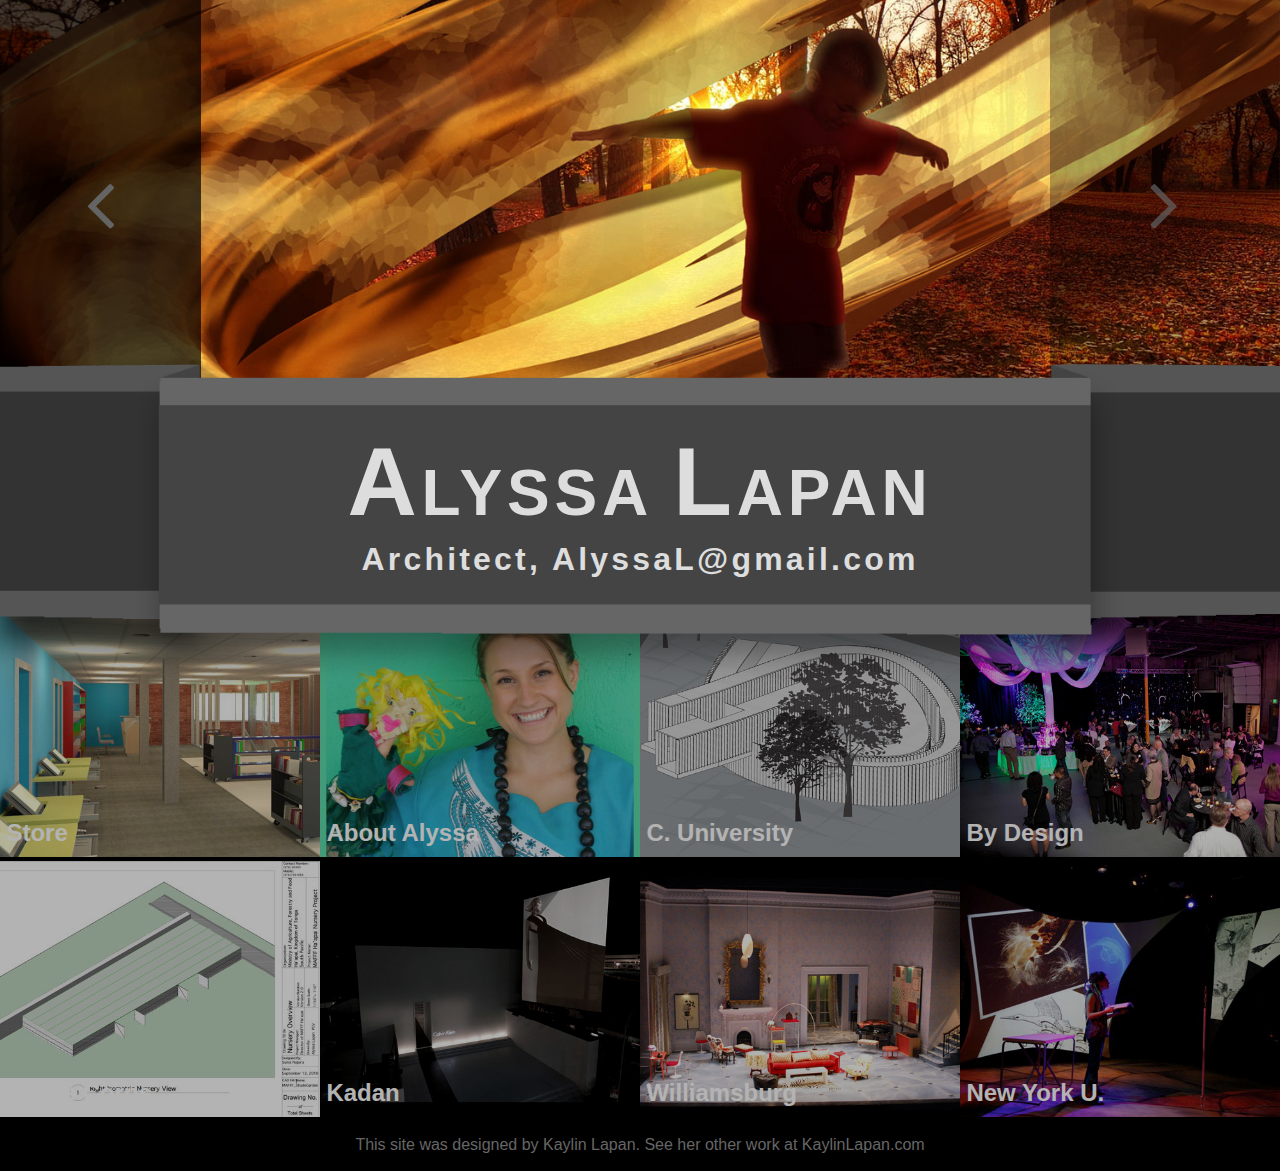
<file: lissy_portfolio/site/index.html>
<!DOCTYPE HTML>
<html>
	<head>
		<title>
		Alyssa Lapan
		</title>
		<meta name="viewport" content="width=device-width, initial-scale=1.0">
		<link href="http://netdna.bootstrapcdn.com/font-awesome/4.0.3/css/font-awesome.css" rel="stylesheet">
		<link rel = "stylesheet" type="text/css" href="css/homepage.css">
		<!--<link rel = "stylesheet" type="text/css" href="css/normalize.css">-->
		<script src="//ajax.googleapis.com/ajax/libs/jquery/1.11.1/jquery.min.js"></script> <!--online jQuery library-->
	</head>
		
	<body>
		
	
        <!--<div class="intro"></div>
			<section>
				<img src="images/final/lion.png" class="slide-thing lion"></img>
				<img src="../test_animation/signature.gif" alt="Alyssa Lapan Signature" class="slide-thing signature"/>
			</section>

		<div class="site_container">
			<header>
				<section> <!--building slider and column-->
					
					<div class="carousel">
					 <div class="slider_window">
					 <button class="slider_previous fa fa-angle-left"></button> 
					 <button class="slider_next fa fa-angle-right"></button>
					  <div class="img_container">
					    <img src="images/final/slide1.jpg" class="item"></img><img 
					    src="images/final/slide2.jpg" class="item"></img><img 
					    src="images/final/slide3.jpg" class="item"></img><img 
					    src="images/final/slide4.jpg" class="item"></img>
					  </div>
					 </div>
					</div>


			<!--<embed type="image/svg+xml" src="images/final/lion.svg" />This method of inserting SVGs works-->

			<!--<svg xmlns="images/final/lion.svg"></svg> Does not work-->
				<div class="shadow_ribbon">
					 <img src="images/final/ribbon.png" class="ribbon">
						 
						 <h1><span>A</span>LYSSA <span>L</span>APAN</h1>
							<h2>Architect, <a href="alyssal@gmail.com">AlyssaL@gmail.com</a></h2>
							
					</img>

				</div>
			
			</header>
				
			<main class="clearfix">
				
					<nav><a href="store/store.html">
						<h3>Store</h3>
						<img class="gallery_img" src="images/final/render.jpg" alt="">
					</a></nav>
					
					<nav><a href="about/about.html">
						<h3>About Alyssa</h3>
						<img class="gallery_img" src="images/final/alyssa.jpg" alt="">
					</a></nav>

					<nav><a href="6catholic_u/catholic_u.html">
						<h3>C. University</h3>
						<img class="gallery_img" src="images/final/catholic.jpg" alt="">
					</a></nav>

					<nav><a href="5by_design/by_design.html">
						<h3>By Design</h3>
						<img class="gallery_img" src="images/final/bdesign.jpg" alt="">
					</a></nav>
				
				
					<nav><a href="4peace_corp.html">
						<h3>Peace Corps</h3>
						<img class="gallery_img" src="images/final/corps.jpg" alt="">
					</a></nav>

					<nav><a href="3kadan/kadan.html">
						<h3>Kadan</h3>
						<img class="gallery_img" src="images/final/kadan.jpg" alt="">
					</a></nav>

					<nav><a href="2williamstown/williamstown.html">
						<h3>Williamsburg</h3>
						<img class="gallery_img" src="images/final/williamstown.jpg" alt="">
					</a></nav>

					<nav><a href="">
						<h3>New York U.</h3>
						<img class="gallery_img" src="images/final/ohio.jpg" alt="">
					</a></nav>
				

			</main>
			
			<footer>
				This site was designed by Kaylin Lapan.  See her other work at <a href="http://kaylinlapan.com">KaylinLapan.com</a>
			</footer>
		
	<script src = "javascript/homepage.js"></script>
		</div>
	</body>
</html>
</file>
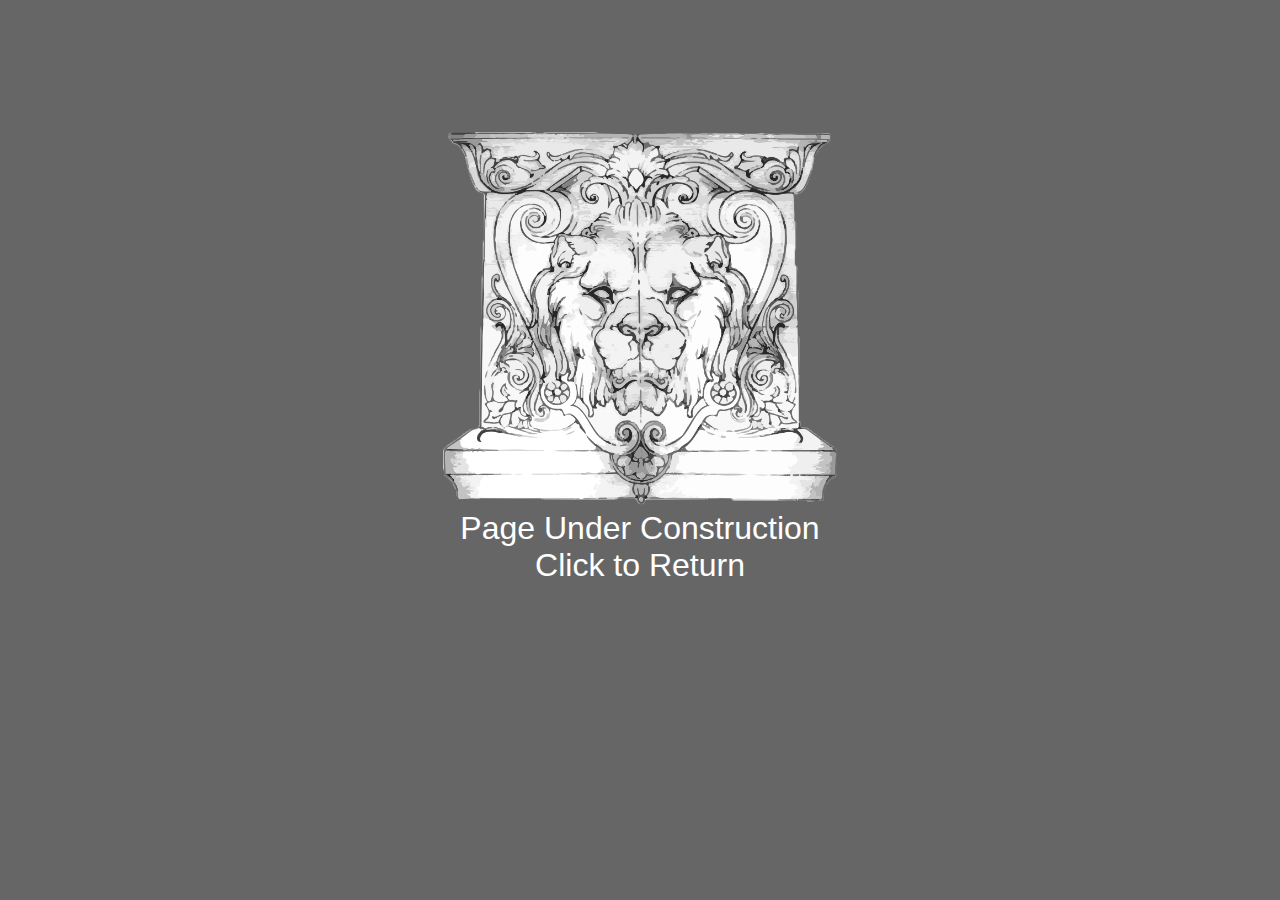
<file: lissy_portfolio/site/construction.html>
<!DOCTYPE HTML>
<html>
	<head>
		<title>
		Alyssa Lapan
		</title>
		<meta name="viewport" content="width=device-width, initial-scale=1.0">
		<link href="http://netdna.bootstrapcdn.com/font-awesome/4.0.3/css/font-awesome.css" rel="stylesheet">
		<link rel = "stylesheet" type="text/css" href="css/homepage.css">
		<!--<link rel = "stylesheet" type="text/css" href="css/normalize.css">-->
		<script src="//ajax.googleapis.com/ajax/libs/jquery/1.11.1/jquery.min.js"></script> <!--online jQuery library-->
	</head>
	<body style="background-color:#666;">
		<a href="index2.html"> 
		<img src="images/final/lion.png" style="width:400px;margin-left: -200px; padding-left: 50%; margin-top:10%;"/>
		<div style="font-size:2em; margin:0 auto; text-align:center;">Page Under Construction<div>
			<div>Click to Return</div>
		</a>
	</body>
</html>
</file>
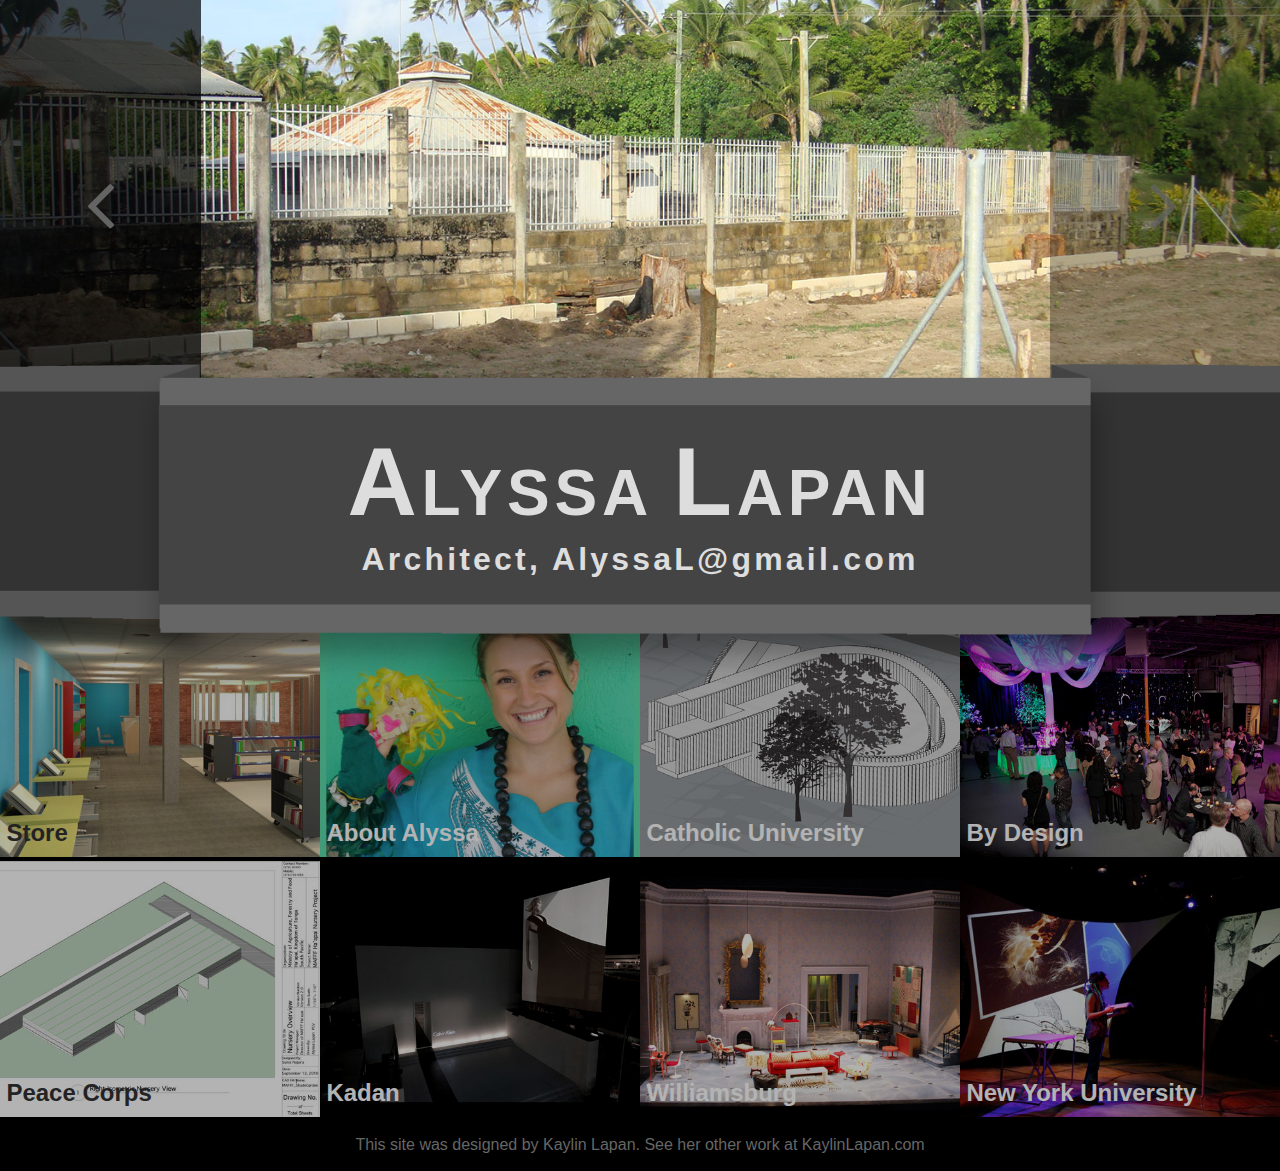
<file: lissy_portfolio/site/index2.html>
<!DOCTYPE HTML>
<html>
	<head>
		<title>
		Alyssa Lapan
		</title>
		<meta name="viewport" content="width=device-width, initial-scale=1.0">
		<link href="http://netdna.bootstrapcdn.com/font-awesome/4.0.3/css/font-awesome.css" rel="stylesheet">
		<link rel = "stylesheet" type="text/css" href="css/homepage.css">
		<!--<link rel = "stylesheet" type="text/css" href="css/normalize.css">-->
		<script src="//ajax.googleapis.com/ajax/libs/jquery/1.11.1/jquery.min.js"></script> <!--online jQuery library-->
	</head>
		
	<body>
		
	
       <!-- <div class="intro"></div>
			<section>
				<img src="images/final/lion.png" class="slide-thing lion"></img>
				<img src="../test_animation/signature.gif" alt="Alyssa Lapan Signature" class="slide-thing signature"/>
			</section> -->

		<div class="site_container">
			
			
					
				<div class="carousel">
					 <div class="slider_window">
					 	<button class="slider_previous fa fa-angle-left"></button> 
					 	<button class="slider_next fa fa-angle-right"></button>
					 	<div class="img_container">
					 	<a href="construction.html">
						    <img src="images/final/slide4.jpg" class="item"><img 
						    src="images/final/slide1.jpg" class="item"><img 
						    src="images/final/slide2.jpg" class="item"><img 
						    src="images/final/slide3.jpg" class="item">
						</a>
					  	</div>
					 </div>
				</div>

			
				<div class="shadow_ribbon">
					 <img src="images/final/ribbon.png" class="ribbon"> 
						<h1><span>A</span>LYSSA <span>L</span>APAN</h1>
						<h2>Architect, <a href="alyssal@gmail.com">AlyssaL@gmail.com</a></h2>
				</div>

			
				
			
				
			<main class="clearfix">
				
					<nav><a href="construction.html" style="color:#333">
						<h3>Store</h3>
						<img class="gallery_img" src="images/final/render.jpg" alt="">
					</a></nav>
					
					<nav><a href="construction.html">
						<h3>About Alyssa</h3>
						<img class="gallery_img" src="images/final/alyssa.jpg" alt="">
					</a></nav>

					<nav><a href="construction.html">
						<h3>Catholic University</h3>
						<img class="gallery_img" src="images/final/catholic.jpg" alt="">
					</a></nav>

					<nav><a href="construction.html">
						<h3>By Design</h3>
						<img class="gallery_img" src="images/final/bdesign.jpg" alt="">
					</a></nav>
				
				
					<nav><a href="construction.html" style="color:#333">
						<h3>Peace Corps</h3>
						<img class="gallery_img" src="images/final/corps.jpg" alt="">
					</a></nav>

					<nav><a href="construction.html">
						<h3>Kadan</h3>
						<img class="gallery_img" src="images/final/kadan.jpg" alt="">
					</a></nav>

					<nav><a href="construction.html">
						<h3>Williamsburg</h3>
						<img class="gallery_img" src="images/final/williamstown.jpg" alt="">
					</a></nav>

					<nav><a href="construction.html">
						<h3>New York University</h3>
						<img class="gallery_img" src="images/final/ohio.jpg" alt="">
					</a></nav>
				

			</main>
		</div>
			
			<footer>
				This site was designed by Kaylin Lapan.  See her other work at <a href="http://kaylinlapan.com">KaylinLapan.com</a>
			</footer>
		
	<script src = "javascript/homepage.js"></script>
		</div>
	</body>
</html>
</file>
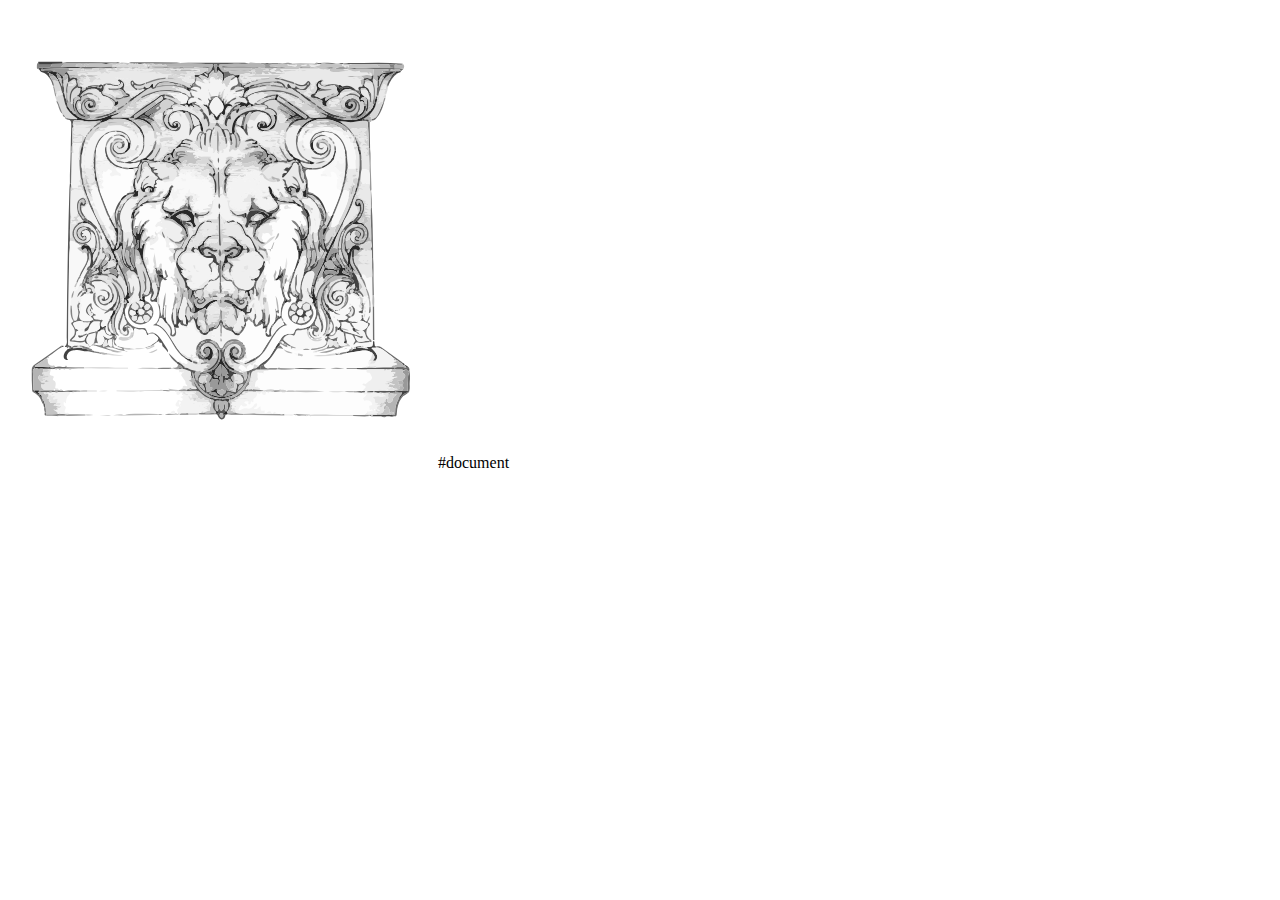
<file: lissy_portfolio/test_animation/lion.html>
<html>
	<head>
		<meta http-equiv="Content-Type" content="text/html; charset=window-1252">
		<meta name="GENERATOR" content="Microsoft FrontPage 4.0">
		<meta name="ProgId" content="FrontPage.Editor.Document">
		
	</head>
	<body>
		<p>
			<embed width ="426" height="460" src="lion_drafting.svg">
			#document
			<svg xmlns="http://www.w3.org/2000/svg" xmlns:xlink="http://www.w3.org/1999/xlink" width="426" height="460" viewBox="-3064 500 5297 5722" onload="init(evt)">
				<?xml version="1.0" encoding="utf-8"?>
<!-- Generator: Adobe Illustrator 16.0.0, SVG Export Plug-In . SVG Version: 6.00 Build 0)  -->

<svg version="1.1" id="Layer_1" xmlns:x="&ns_extend;" xmlns:i="&ns_ai;" xmlns:graph="&ns_graphs;"
	 xmlns="http://www.w3.org/2000/svg" xmlns:xlink="http://www.w3.org/1999/xlink" x="0px" y="0px" width="535.556px"
	 height="541.11px" viewBox="0 0 535.556 541.11" enable-background="new 0 0 535.556 541.11" xml:space="preserve">

<script><![CDATA[
function init(evt)
{svgdoc=evt.target.ownerDocument
chemin=svgdoc.getElementById('lion_drafting');
longueur=Math.round(chemin.getTotalLength());
chemin.setAttribute('stroke-dasharray',longueur.toString()+","+longueur.toString());
chemin.setAttribute('stroke-dashoffset',longueur.toString());
obj=svgdoc.getElementById('a1');
obj.setAttribute('from',longueur.toString());
chemin=svgdoc.getElementById('corse');
longueur=chemin.getTotalLength();
chemin.setAttribute('stroke-dasharray',longueur.toString()+","+longueur.toString());
chemin.setAttribute('stroke-dashoffset',longueur.toString());
obj=svgdoc.getElementById('a2');
obj.setAttribute('from',longueur.toString());
}
]]></script>
<script>(function() {
	with (this[2]) {
		with (this[1]) {
			with (this[0]) {
				return function(evt) {
					init(evt)
				};
			}
		}
	}
})</script>
	 
	 <switch>
	<foreignObject requiredExtensions="&ns_ai;" x="0" y="0" width="1" height="1">
		<i:pgfRef  xlink:href="#adobe_illustrator_pgf">
		</i:pgfRef>
	</foreignObject>
	<g i:extraneous="self">

			<g>
				<path fill-rule="evenodd" clip-rule="evenodd" fill="#F8F8F8" d="M458.836,398.895c-0.005,0.494-0.01,0.989-0.014,1.484
					c0.252,6.846-0.089,7.193-6.968,7.132c-0.368-0.003-0.737,0.043-1.106,0.065c-1.395-0.226-1.758,1.174-2.676,1.699
					c-0.887-0.126-1.773-0.253-2.66-0.379c0.129-0.939,2.459-0.076,1.537-1.844c-0.572-1.096-1.355-1.438-2.314-0.363
					c-2.734-0.08-5.414,0.312-8.065,0.948c-0.667-0.04-1.612-0.532-1.864,0.292c-0.145,0.472,0.58,1.211,0.913,1.83
					"/>
				</g>

	</g>
</switch>
</svg>
			</embed>
		</p>
	</body>
</html>
</file>
<file: lissy_portfolio/site/css/homepage.css>
*{
	margin:0;
	border:0;
}

body{
	background-color:#000;
	font-family:arial;
	min-width:600px;
}
.site_container{
	max-width:1500px;
	margin: 0 auto;
}
.display-none{
	display:none;
}


/*-------------Beginning animation--------------*/

	.intro{
		background-color:#fff;
		width:100%;
		height:100%;
		position:fixed;
		top:0px;
		z-index:69;
	}

	.lion{
		position:fixed;
		z-index:70;
		left:29%;
		width:45%;
		top:1%;
	}

	.signature{
		position:fixed;
		z-index:70;
		width:45%;
		left:27%;
		top:70%;
	}

	/* make keyframes that tell the start state and the end state of our object */
	@-webkit-keyframes fadeIn { from { opacity:0; } to { opacity:1; } }
	@-moz-keyframes fadeIn { from { opacity:0; } to { opacity:1; } }
	@keyframes fadeIn { from { opacity:0; } to { opacity:1; } }

	.lion {
		opacity:0;  /* make things invisible upon start */
		-webkit-animation:fadeIn ease-in 1;  /* call our keyframe named fadeIn, use animation ease-in and repeat it only 1 time */
		-moz-animation:fadeIn ease-in 1;
		animation:fadeIn ease-in 1;


		-webkit-animation-fill-mode:forwards;  /* this makes sure that after animation is done we remain at the last keyframe value (opacity: 1)*/
		-moz-animation-fill-mode:forwards;
		animation-fill-mode:forwards;

		-webkit-animation-duration:3s;
		-moz-animation-duration:3s;
		animation-duration:3s;
		}

	@-webkit-keyframes fadeOut { from { opacity:1; } to { opacity:0; } }
	@-moz-keyframes fadeOut { from { opacity:1; } to { opacity:0; } }
	@keyframes fadeOut { from { opacity:1; } to { opacity:0; } }

	.intro_animation {
		opacity:1;  /* make things invisible upon start */

		-webkit-animation:fadeOut ease-in 1;  /* call our keyframe named fadeIn, use animation ease-in and repeat it only 1 time */
		-moz-animation:fadeOut ease-in 1;
		animation:fadeOut ease-in 1;


		-webkit-animation-fill-mode:forwards;  /* this makes sure that after animation is done we remain at the last keyframe value (opacity: 1)*/
		-moz-animation-fill-mode:forwards;
		animation-fill-mode:forwards;

		-webkit-animation-duration:2s;
		-moz-animation-duration:2s;
		animation-duration:2s;
		}




/*@-webkit-keyframes fadeIn {
  0% {
  	opacity: 0;
    }
  50%{
  	opacity:1;
  	left:50%;
  }
  100% {
  	
    left: 2000px;
  }
}

@-moz-keyframes slide {
  0% {
    left: 0px;

  }

  50%{
  	left: 488px;

  }
  100% {
    left: 0px;

  }
}

@keyframes slide {
  0% {
    left: 0px;

  }

  50%{
  	left: 488px;

  }
  100% {
    left: 0px;

  }
}
*/

/*-------------Beginning carousel--------------*/

.carousel{
width: 100%;
overflow: hidden;
position: relative;
display: inline-block;
}
	.slider_window{
	 overflow: hidden;
	width: 100%;
	white-space: nowrap;
	margin-top: 0px;
	}
		.img_container{
		width: 100%;
		white-space: nowrap;
		-webkit-transition:margin-left 0.3s;
		-moz-transition: margin-left 0.3s;
		-o-transition: margin-left 0.3s;
		transition:margin-left 0.3s;
		}

			button{
				outline:none;
				background-color:rgba(0, 0, 0, .3);
				border:0;
				position:absolute;
				height:100%;
			}
			.fa:hover{
				background-color:rgba(0, 0, 0, .7);
				cursor: pointer;
			}

			button:hover{
				background-color:rgba(0, 0, 0, .7);
				color:rgba(100, 100, 100, 1);
				cursor: pointer;
			}

			.slider_next{
				right:0%;
				width:18%;
			}

			.slider_previous{
				left:0%;
				width:15.7%;
			}

			.fa{
				color:rgba(100, 100, 100, .7);
				font-size:5em;
			}
				.item{
				display: inline-block;
				width: 100%;
				background-repeat: no-repeat;
				background-position: center center;
				background-size: contain;
				}

/*-------------Ribbon section and header text--------------*/

h1{
	text-transform: uppercase;
	font-size: 4rem;
	letter-spacing: .3rem;
	text-align: center;
	position: relative;
	z-index: 60;
	top: 18px;
	color:#ddd;
}

h2{
	font-size: 2rem;
	letter-spacing: .2rem;
	text-align: center;
	position: relative;
	top: 22px;
	z-index: 60;
	color:#ddd;
}

h1>span{
	font-size:6rem;
}

h2>a{

	color:#ddd;
}

h2>a:hover{

	color:#fff;
}

a {
	text-decoration:none;
	color:#fff;
}

a:hover{
	opacity: 1;
}

.shadow_ribbon{
	position: relative;
	height:0;
	padding-bottom:15%;  /*height:0; padding-bottom:%; allowed me to creat a div height that kept gallery spaced correctly with the title ribbon*/
}
.ribbon{
	position:absolute;
	width:100%;
	z-index:50;
	top:-50px;
}

.title{
	position:absolute;
	top:50px;
	width:100%;
}

/*-------------Gallery and Navigation--------------*/

main a {
	background-color:#000;
	opacity:.7;
}

main, footer{
	max-width: 1500px;
	margin: 0 auto;
	color:#aaa;
}

.clearfix{
	overflow:hidden;
}

nav{
width:25%;
overflow:hidden;
float:left;
}

h3{
	text-align:center;
	text-transform:none;
	position:absolute;
	margin: 17% 0 0 .5%;
	font-size: 1.5em;
}


.gallery_img{
	width:100%;
}


footer{
	background-color:#000;
	color:#666;
	display:block;
	height:20px;
	text-align:center;
	padding:15px 0px;
}

footer>a{
	color:#666;
}

footer>a:hover{
	color:#ddd;
}








/*styling for smaller screens*/
@media only screen and (max-width: 1052px){

h1{
font-size: 3rem;
letter-spacing: .3rem;
top: 1px;
}

h1>span{
	font-size: 4rem;
}

h2{
font-size: 1.5rem;
top: 8px;
}

.shadow_ribbon{
	padding-bottom:13.5%;
}

h3{
	font-size:1.2em;
}

}











/*styling for smaller screens*/

@media only screen and (max-width: 800px){

nav{
width:50%;
}

button{
	width:15%;
}

.ribbon{
	top:-32px;
}

h1{
font-size: 2rem;
letter-spacing: .3rem;
top: 7px;
}

h1>span{
	font-size: 3rem;
}

h2{
font-size: 1rem;
top: 8px;
}

h3{
font-size: 2em;
margin: 33% 0 0 .5%;
}

}
</file>
